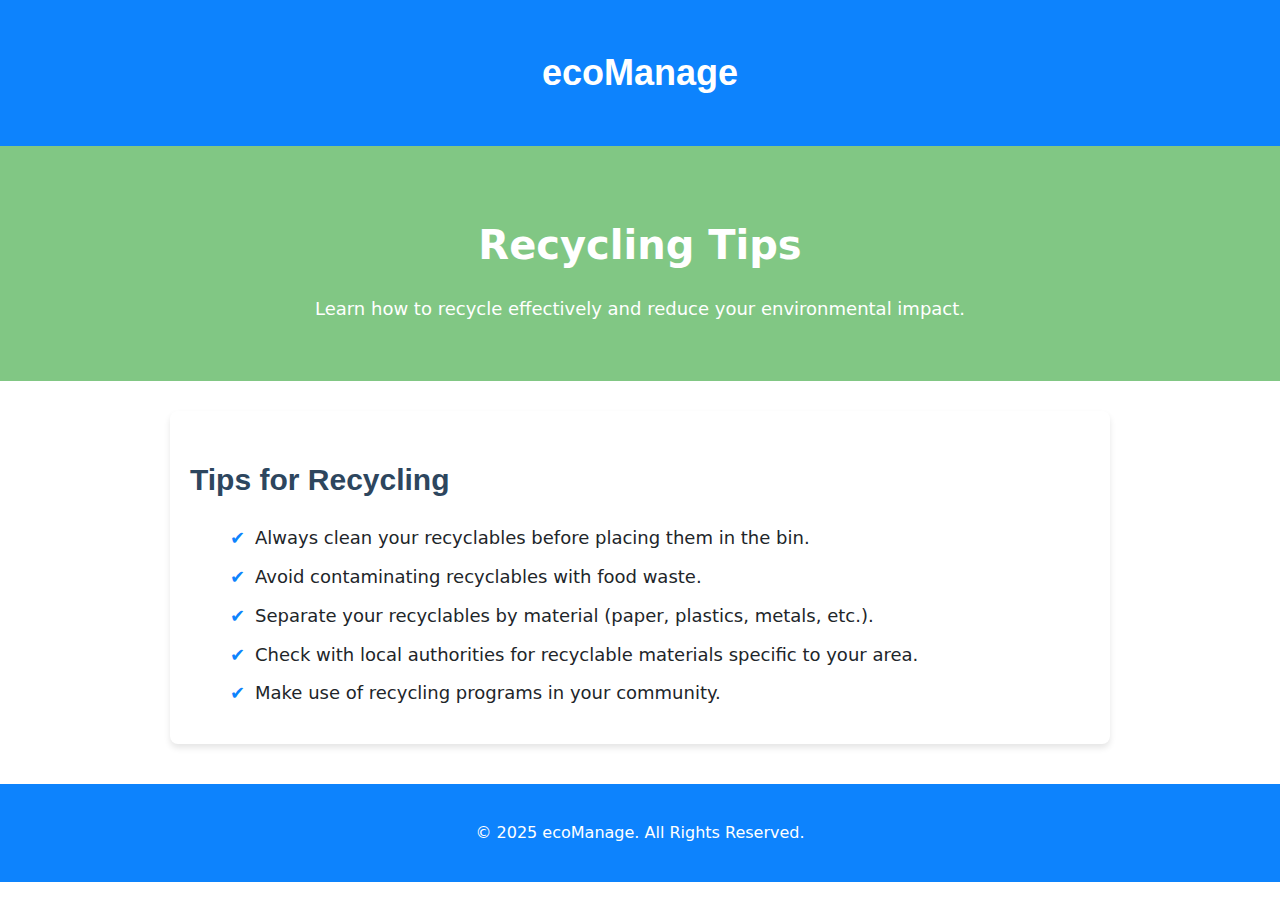
<file: landing/recycling-tips.html>
<!DOCTYPE html>
<html lang="en">
<head>
  <meta charset="UTF-8">
  <meta name="viewport" content="width=device-width, initial-scale=1.0">
  <title>Recycling Tips - ecoManage</title>
  <style>
    /* Fonts */
    :root {
      --default-font: "Roboto", system-ui, -apple-system, "Segoe UI", "Helvetica Neue", Arial, "Noto Sans", "Liberation Sans", sans-serif, "Apple Color Emoji", "Segoe UI Emoji", "Segoe UI Symbol", "Noto Color Emoji";
      --heading-font: "Nunito", sans-serif;
      --nav-font: "Inter", sans-serif;
    }

    /* Global Colors */
    :root { 
      --background-color: #ffffff;
      --default-color: #212529;
      --heading-color: #2d465e;
      --accent-color: #0d83fd;
      --surface-color: #ffffff;
      --contrast-color: #ffffff;
    }

    /* Page Styles */
    body {
      font-family: var(--default-font);
      background-color: var(--background-color);
      color: var(--default-color);
      line-height: 1.6;
      margin: 0;
    }

    header {
      background-color: var(--accent-color);
      color: var(--contrast-color);
      padding: 20px 0;
      text-align: center;
    }
    
    header h1 {
      font-size: 36px;
      font-weight: bold;
      font-family: var(--heading-font);
    }

    /* Page Title Section */
    .page-title {
      background-color: #81c784;
      text-align: center;
      padding: 40px 20px;
      margin-bottom: 30px;
    }

    .page-title h1 {
      font-size: 40px;
      color: var(--contrast-color);
      margin-bottom: 10px;
    }

    .page-title p {
      font-size: 18px;
      color: var(--contrast-color);
    }

    /* Content Section */
    .content {
      max-width: 900px;
      margin: 0 auto;
      padding: 20px;
      background-color: var(--surface-color);
      border-radius: 8px;
      box-shadow: 0 4px 6px rgba(0, 0, 0, 0.1);
    }

    .content h2 {
      font-size: 30px;
      color: var(--heading-color);
      margin-bottom: 20px;
      font-family: var(--heading-font);
    }

    .content ul {
      list-style-type: none;
    }

    .content li {
      font-size: 18px;
      color: var(--default-color);
      margin: 10px 0;
      padding-left: 25px;
      position: relative;
    }

    .content li::before {
      content: "✔";
      color: var(--accent-color);
      position: absolute;
      left: 0;
      top: 0;
    }

    /* Footer Section */
    footer {
      background-color: var(--accent-color);
      color: var(--contrast-color);
      text-align: center;
      padding: 20px;
      margin-top: 40px;
    }

    footer p {
      font-size: 16px;
    }

    /* Light Background for Specific Sections */
    .light-background {
      --background-color: #f3f9ff;
      --surface-color: #ffffff;
    }
    
    /* Dark Background for Specific Sections */
    .dark-background {
      --background-color: #0d83fd;
      --default-color: #ffffff;
      --heading-color: #ffffff;
      --surface-color: #409dfd;
      --contrast-color: #ffffff;
    }
  </style>
</head>
<body>

  <header>
    <h1>ecoManage</h1>
  </header>
  
  <section class="page-title">
    <h1>Recycling Tips</h1>
    <p>Learn how to recycle effectively and reduce your environmental impact.</p>
  </section>
  
  <section class="content">
    <h2>Tips for Recycling</h2>
    <ul>
      <li>Always clean your recyclables before placing them in the bin.</li>
      <li>Avoid contaminating recyclables with food waste.</li>
      <li>Separate your recyclables by material (paper, plastics, metals, etc.).</li>
      <li>Check with local authorities for recyclable materials specific to your area.</li>
      <li>Make use of recycling programs in your community.</li>
    </ul>
  </section>

  <footer>
    <p>© 2025 ecoManage. All Rights Reserved.</p>
  </footer>

</body>
</html>
</file>
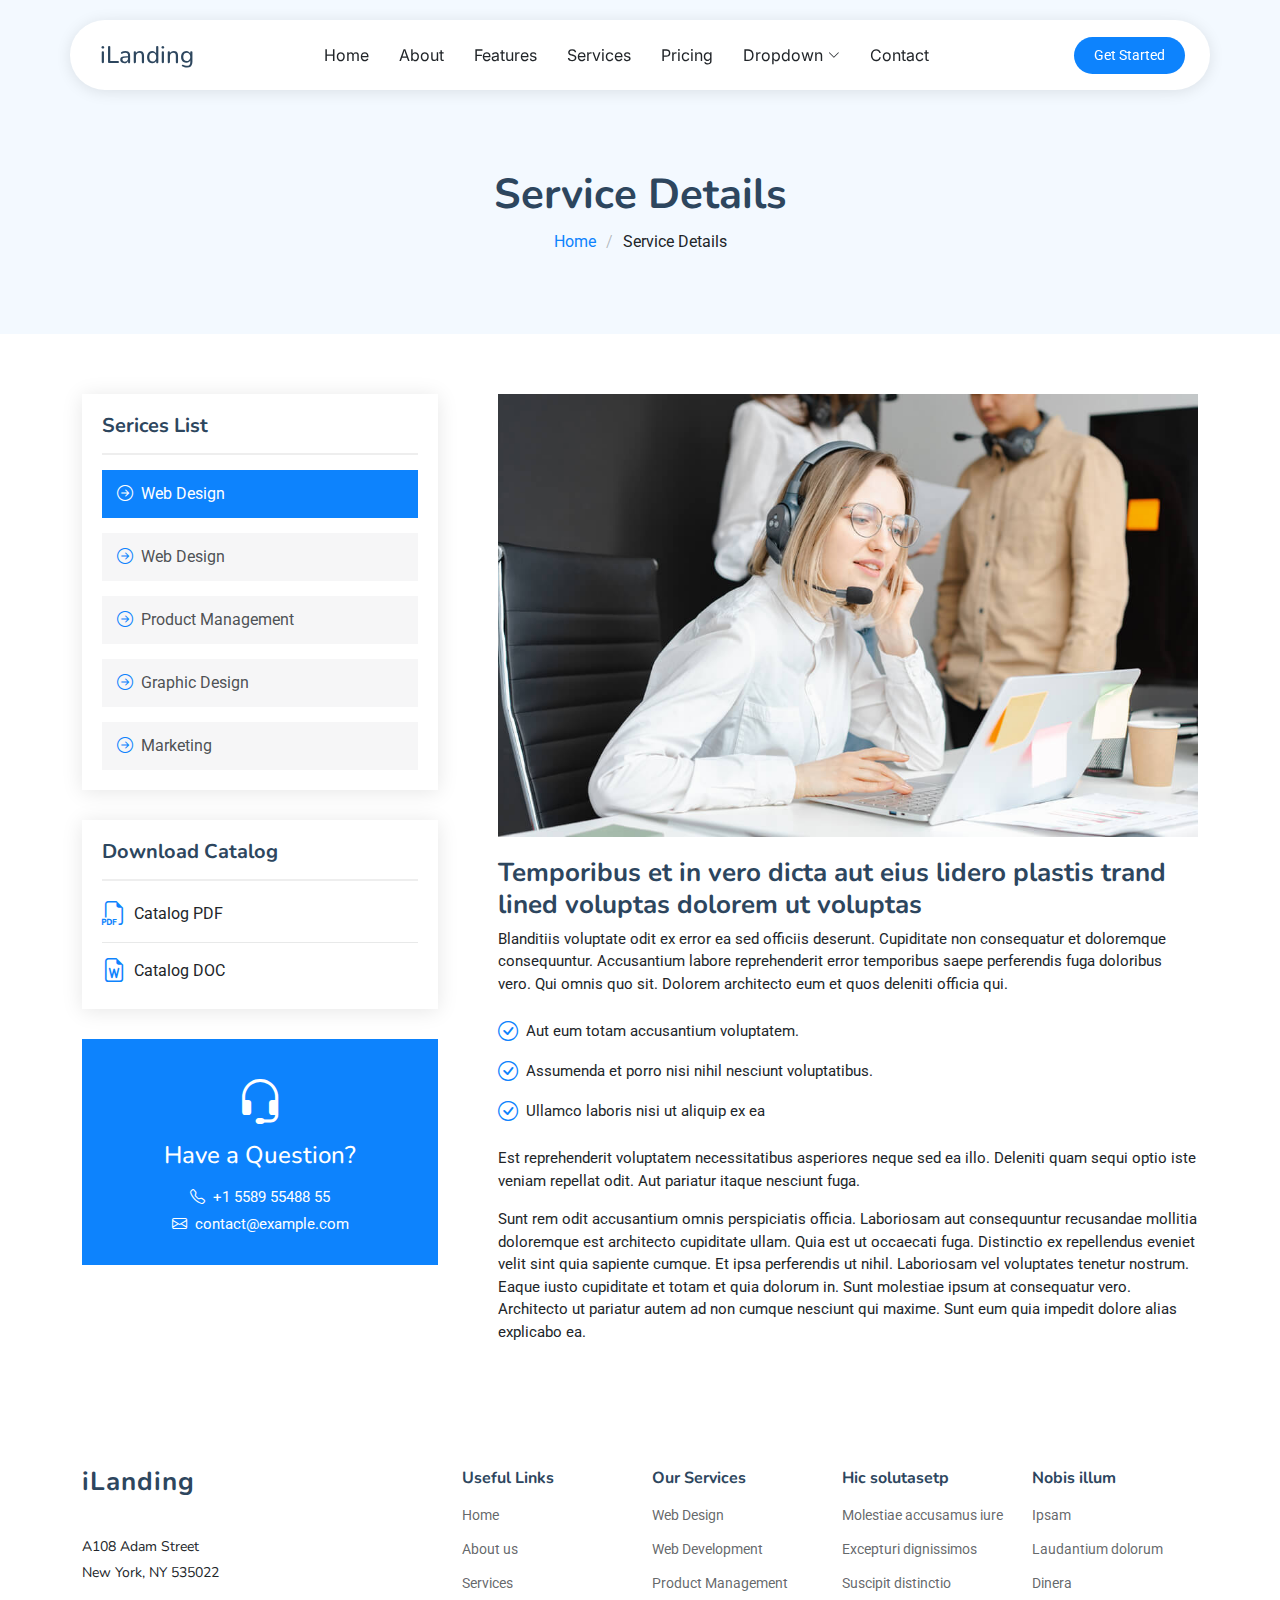
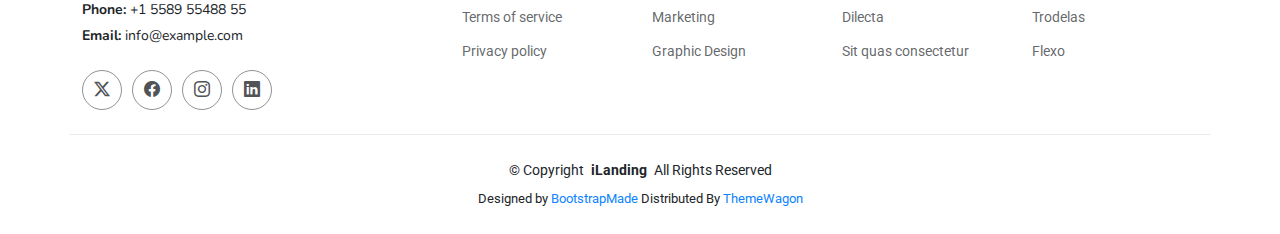
<file: landing/service-details.html>
<!DOCTYPE html>
<html lang="en">

<head>
  <meta charset="utf-8">
  <meta content="width=device-width, initial-scale=1.0" name="viewport">
  <title>Service Details - iLanding Bootstrap Template</title>
  <meta name="description" content="">
  <meta name="keywords" content="">

  <!-- Favicons -->
  <link href="assets/img/favicon.png" rel="icon">
  <link href="assets/img/apple-touch-icon.png" rel="apple-touch-icon">

  <!-- Fonts -->
  <link href="https://fonts.googleapis.com" rel="preconnect">
  <link href="https://fonts.gstatic.com" rel="preconnect" crossorigin>
  <link href="https://fonts.googleapis.com/css2?family=Roboto:ital,wght@0,100;0,300;0,400;0,500;0,700;0,900;1,100;1,300;1,400;1,500;1,700;1,900&family=Inter:wght@100;200;300;400;500;600;700;800;900&family=Nunito:ital,wght@0,200;0,300;0,400;0,500;0,600;0,700;0,800;0,900;1,200;1,300;1,400;1,500;1,600;1,700;1,800;1,900&display=swap" rel="stylesheet">

  <!-- Vendor CSS Files -->
  <link href="assets/vendor/bootstrap/css/bootstrap.min.css" rel="stylesheet">
  <link href="assets/vendor/bootstrap-icons/bootstrap-icons.css" rel="stylesheet">
  <link href="assets/vendor/aos/aos.css" rel="stylesheet">
  <link href="assets/vendor/glightbox/css/glightbox.min.css" rel="stylesheet">
  <link href="assets/vendor/swiper/swiper-bundle.min.css" rel="stylesheet">

  <!-- Main CSS File -->
  <link href="assets/css/main.css" rel="stylesheet">

  <!-- =======================================================
  * Template Name: iLanding
  * Template URL: https://bootstrapmade.com/ilanding-bootstrap-landing-page-template/
  * Updated: Nov 12 2024 with Bootstrap v5.3.3
  * Author: BootstrapMade.com
  * License: https://bootstrapmade.com/license/
  ======================================================== -->
</head>

<body class="service-details-page">

  <header id="header" class="header d-flex align-items-center fixed-top">
    <div class="header-container container-fluid container-xl position-relative d-flex align-items-center justify-content-between">

      <a href="index.html" class="logo d-flex align-items-center me-auto me-xl-0">
        <!-- Uncomment the line below if you also wish to use an image logo -->
        <!-- <img src="assets/img/logo.png" alt=""> -->
        <h1 class="sitename">iLanding</h1>
      </a>

      <nav id="navmenu" class="navmenu">
        <ul>
          <li><a href="#hero">Home</a></li>
          <li><a href="#about">About</a></li>
          <li><a href="#features">Features</a></li>
          <li><a href="#services">Services</a></li>
          <li><a href="#pricing">Pricing</a></li>
          <li class="dropdown"><a href="#"><span>Dropdown</span> <i class="bi bi-chevron-down toggle-dropdown"></i></a>
            <ul>
              <li><a href="#">Dropdown 1</a></li>
              <li class="dropdown"><a href="#"><span>Deep Dropdown</span> <i class="bi bi-chevron-down toggle-dropdown"></i></a>
                <ul>
                  <li><a href="#">Deep Dropdown 1</a></li>
                  <li><a href="#">Deep Dropdown 2</a></li>
                  <li><a href="#">Deep Dropdown 3</a></li>
                  <li><a href="#">Deep Dropdown 4</a></li>
                  <li><a href="#">Deep Dropdown 5</a></li>
                </ul>
              </li>
              <li><a href="#">Dropdown 2</a></li>
              <li><a href="#">Dropdown 3</a></li>
              <li><a href="#">Dropdown 4</a></li>
            </ul>
          </li>
          <li><a href="#contact">Contact</a></li>
        </ul>
        <i class="mobile-nav-toggle d-xl-none bi bi-list"></i>
      </nav>

      <a class="btn-getstarted" href="index.html#about">Get Started</a>

    </div>
  </header>

  <main class="main">

    <!-- Page Title -->
    <div class="page-title light-background">
      <div class="container">
        <h1>Service Details</h1>
        <nav class="breadcrumbs">
          <ol>
            <li><a href="index.html">Home</a></li>
            <li class="current">Service Details</li>
          </ol>
        </nav>
      </div>
    </div><!-- End Page Title -->

    <!-- Service Details Section -->
    <section id="service-details" class="service-details section">

      <div class="container">

        <div class="row gy-5">

          <div class="col-lg-4" data-aos="fade-up" data-aos-delay="100">

            <div class="service-box">
              <h4>Serices List</h4>
              <div class="services-list">
                <a href="#" class="active"><i class="bi bi-arrow-right-circle"></i><span>Web Design</span></a>
                <a href="#"><i class="bi bi-arrow-right-circle"></i><span>Web Design</span></a>
                <a href="#"><i class="bi bi-arrow-right-circle"></i><span>Product Management</span></a>
                <a href="#"><i class="bi bi-arrow-right-circle"></i><span>Graphic Design</span></a>
                <a href="#"><i class="bi bi-arrow-right-circle"></i><span>Marketing</span></a>
              </div>
            </div><!-- End Services List -->

            <div class="service-box">
              <h4>Download Catalog</h4>
              <div class="download-catalog">
                <a href="#"><i class="bi bi-filetype-pdf"></i><span>Catalog PDF</span></a>
                <a href="#"><i class="bi bi-file-earmark-word"></i><span>Catalog DOC</span></a>
              </div>
            </div><!-- End Services List -->

            <div class="help-box d-flex flex-column justify-content-center align-items-center">
              <i class="bi bi-headset help-icon"></i>
              <h4>Have a Question?</h4>
              <p class="d-flex align-items-center mt-2 mb-0"><i class="bi bi-telephone me-2"></i> <span>+1 5589 55488 55</span></p>
              <p class="d-flex align-items-center mt-1 mb-0"><i class="bi bi-envelope me-2"></i> <a href="mailto:contact@example.com">contact@example.com</a></p>
            </div>

          </div>

          <div class="col-lg-8 ps-lg-5" data-aos="fade-up" data-aos-delay="200">
            <img src="assets/img/services.jpg" alt="" class="img-fluid services-img">
            <h3>Temporibus et in vero dicta aut eius lidero plastis trand lined voluptas dolorem ut voluptas</h3>
            <p>
              Blanditiis voluptate odit ex error ea sed officiis deserunt. Cupiditate non consequatur et doloremque consequuntur. Accusantium labore reprehenderit error temporibus saepe perferendis fuga doloribus vero. Qui omnis quo sit. Dolorem architecto eum et quos deleniti officia qui.
            </p>
            <ul>
              <li><i class="bi bi-check-circle"></i> <span>Aut eum totam accusantium voluptatem.</span></li>
              <li><i class="bi bi-check-circle"></i> <span>Assumenda et porro nisi nihil nesciunt voluptatibus.</span></li>
              <li><i class="bi bi-check-circle"></i> <span>Ullamco laboris nisi ut aliquip ex ea</span></li>
            </ul>
            <p>
              Est reprehenderit voluptatem necessitatibus asperiores neque sed ea illo. Deleniti quam sequi optio iste veniam repellat odit. Aut pariatur itaque nesciunt fuga.
            </p>
            <p>
              Sunt rem odit accusantium omnis perspiciatis officia. Laboriosam aut consequuntur recusandae mollitia doloremque est architecto cupiditate ullam. Quia est ut occaecati fuga. Distinctio ex repellendus eveniet velit sint quia sapiente cumque. Et ipsa perferendis ut nihil. Laboriosam vel voluptates tenetur nostrum. Eaque iusto cupiditate et totam et quia dolorum in. Sunt molestiae ipsum at consequatur vero. Architecto ut pariatur autem ad non cumque nesciunt qui maxime. Sunt eum quia impedit dolore alias explicabo ea.
            </p>
          </div>

        </div>

      </div>

    </section><!-- /Service Details Section -->

  </main>

  <footer id="footer" class="footer">

    <div class="container footer-top">
      <div class="row gy-4">
        <div class="col-lg-4 col-md-6 footer-about">
          <a href="index.html" class="logo d-flex align-items-center">
            <span class="sitename">iLanding</span>
          </a>
          <div class="footer-contact pt-3">
            <p>A108 Adam Street</p>
            <p>New York, NY 535022</p>
            <p class="mt-3"><strong>Phone:</strong> <span>+1 5589 55488 55</span></p>
            <p><strong>Email:</strong> <span>info@example.com</span></p>
          </div>
          <div class="social-links d-flex mt-4">
            <a href=""><i class="bi bi-twitter-x"></i></a>
            <a href=""><i class="bi bi-facebook"></i></a>
            <a href=""><i class="bi bi-instagram"></i></a>
            <a href=""><i class="bi bi-linkedin"></i></a>
          </div>
        </div>

        <div class="col-lg-2 col-md-3 footer-links">
          <h4>Useful Links</h4>
          <ul>
            <li><a href="#">Home</a></li>
            <li><a href="#">About us</a></li>
            <li><a href="#">Services</a></li>
            <li><a href="#">Terms of service</a></li>
            <li><a href="#">Privacy policy</a></li>
          </ul>
        </div>

        <div class="col-lg-2 col-md-3 footer-links">
          <h4>Our Services</h4>
          <ul>
            <li><a href="#">Web Design</a></li>
            <li><a href="#">Web Development</a></li>
            <li><a href="#">Product Management</a></li>
            <li><a href="#">Marketing</a></li>
            <li><a href="#">Graphic Design</a></li>
          </ul>
        </div>

        <div class="col-lg-2 col-md-3 footer-links">
          <h4>Hic solutasetp</h4>
          <ul>
            <li><a href="#">Molestiae accusamus iure</a></li>
            <li><a href="#">Excepturi dignissimos</a></li>
            <li><a href="#">Suscipit distinctio</a></li>
            <li><a href="#">Dilecta</a></li>
            <li><a href="#">Sit quas consectetur</a></li>
          </ul>
        </div>

        <div class="col-lg-2 col-md-3 footer-links">
          <h4>Nobis illum</h4>
          <ul>
            <li><a href="#">Ipsam</a></li>
            <li><a href="#">Laudantium dolorum</a></li>
            <li><a href="#">Dinera</a></li>
            <li><a href="#">Trodelas</a></li>
            <li><a href="#">Flexo</a></li>
          </ul>
        </div>

      </div>
    </div>

    <div class="container copyright text-center mt-4">
      <p>© <span>Copyright</span> <strong class="px-1 sitename">iLanding</strong> <span>All Rights Reserved</span></p>
      <div class="credits">
        <!-- All the links in the footer should remain intact. -->
        <!-- You can delete the links only if you've purchased the pro version. -->
        <!-- Licensing information: https://bootstrapmade.com/license/ -->
        <!-- Purchase the pro version with working PHP/AJAX contact form: [buy-url] -->
        Designed by <a href="https://bootstrapmade.com/">BootstrapMade</a> Distributed By <a href="https://themewagon.com">ThemeWagon</a>
      </div>
    </div>

  </footer>

  <!-- Scroll Top -->
  <a href="#" id="scroll-top" class="scroll-top d-flex align-items-center justify-content-center"><i class="bi bi-arrow-up-short"></i></a>

  <!-- Vendor JS Files -->
  <script src="assets/vendor/bootstrap/js/bootstrap.bundle.min.js"></script>
  <script src="assets/vendor/php-email-form/validate.js"></script>
  <script src="assets/vendor/aos/aos.js"></script>
  <script src="assets/vendor/glightbox/js/glightbox.min.js"></script>
  <script src="assets/vendor/swiper/swiper-bundle.min.js"></script>
  <script src="assets/vendor/purecounter/purecounter_vanilla.js"></script>

  <!-- Main JS File -->
  <script src="assets/js/main.js"></script>

</body>

</html>
</file>
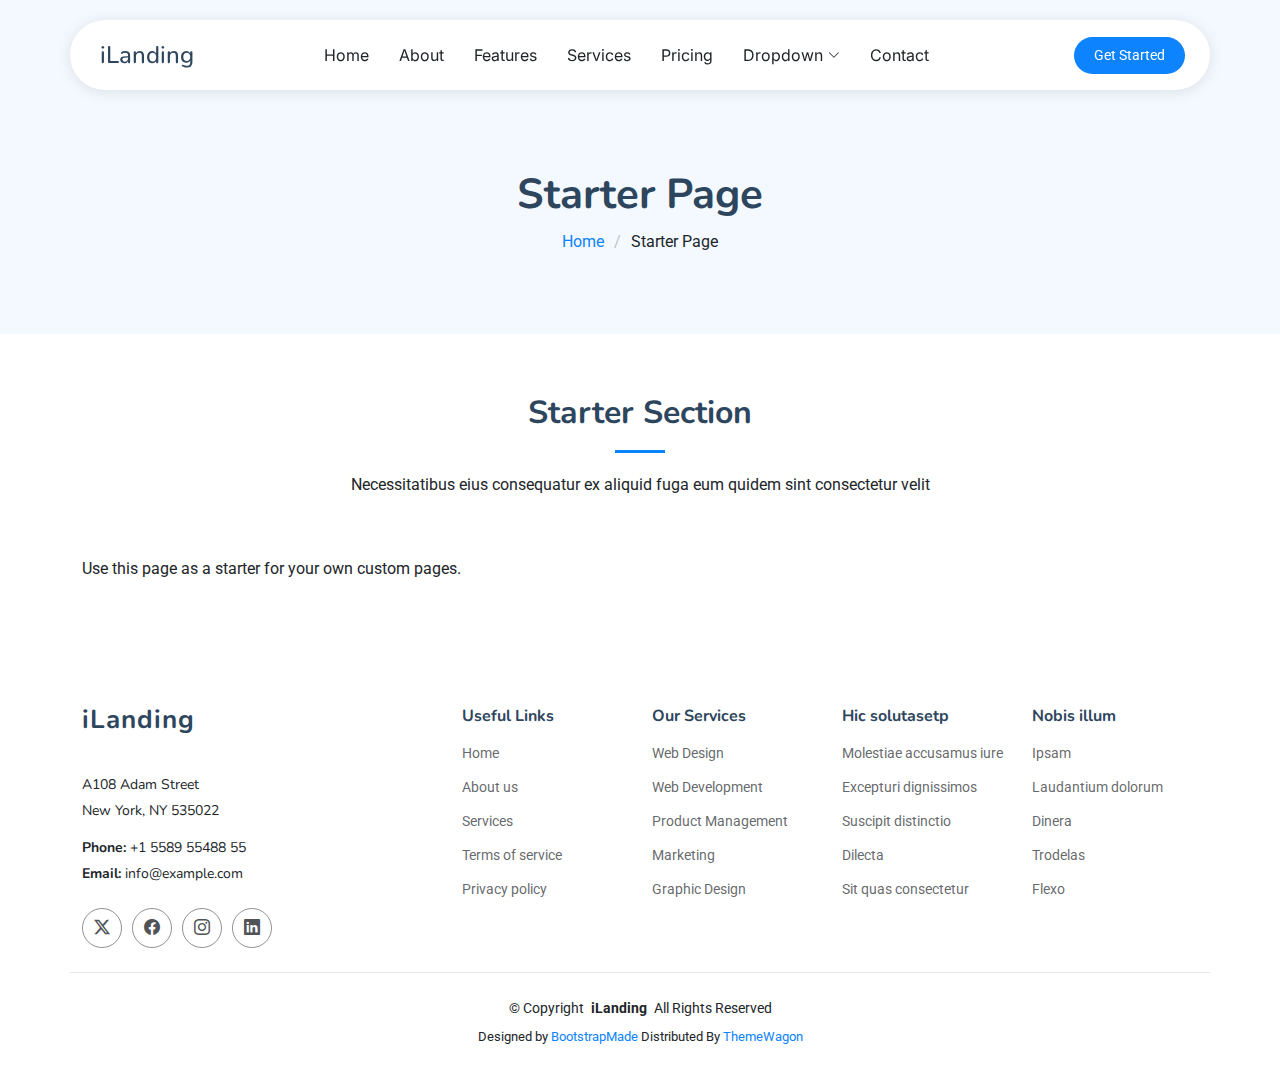
<file: landing/starter-page.html>
<!DOCTYPE html>
<html lang="en">

<head>
  <meta charset="utf-8">
  <meta content="width=device-width, initial-scale=1.0" name="viewport">
  <title>Starter Page - iLanding Bootstrap Template</title>
  <meta name="description" content="">
  <meta name="keywords" content="">

  <!-- Favicons -->
  <link href="assets/img/favicon.png" rel="icon">
  <link href="assets/img/apple-touch-icon.png" rel="apple-touch-icon">

  <!-- Fonts -->
  <link href="https://fonts.googleapis.com" rel="preconnect">
  <link href="https://fonts.gstatic.com" rel="preconnect" crossorigin>
  <link href="https://fonts.googleapis.com/css2?family=Roboto:ital,wght@0,100;0,300;0,400;0,500;0,700;0,900;1,100;1,300;1,400;1,500;1,700;1,900&family=Inter:wght@100;200;300;400;500;600;700;800;900&family=Nunito:ital,wght@0,200;0,300;0,400;0,500;0,600;0,700;0,800;0,900;1,200;1,300;1,400;1,500;1,600;1,700;1,800;1,900&display=swap" rel="stylesheet">

  <!-- Vendor CSS Files -->
  <link href="assets/vendor/bootstrap/css/bootstrap.min.css" rel="stylesheet">
  <link href="assets/vendor/bootstrap-icons/bootstrap-icons.css" rel="stylesheet">
  <link href="assets/vendor/aos/aos.css" rel="stylesheet">
  <link href="assets/vendor/glightbox/css/glightbox.min.css" rel="stylesheet">
  <link href="assets/vendor/swiper/swiper-bundle.min.css" rel="stylesheet">

  <!-- Main CSS File -->
  <link href="assets/css/main.css" rel="stylesheet">

  <!-- =======================================================
  * Template Name: iLanding
  * Template URL: https://bootstrapmade.com/ilanding-bootstrap-landing-page-template/
  * Updated: Nov 12 2024 with Bootstrap v5.3.3
  * Author: BootstrapMade.com
  * License: https://bootstrapmade.com/license/
  ======================================================== -->
</head>

<body class="starter-page-page">

  <header id="header" class="header d-flex align-items-center fixed-top">
    <div class="header-container container-fluid container-xl position-relative d-flex align-items-center justify-content-between">

      <a href="index.html" class="logo d-flex align-items-center me-auto me-xl-0">
        <!-- Uncomment the line below if you also wish to use an image logo -->
        <!-- <img src="assets/img/logo.png" alt=""> -->
        <h1 class="sitename">iLanding</h1>
      </a>

      <nav id="navmenu" class="navmenu">
        <ul>
          <li><a href="#hero">Home</a></li>
          <li><a href="#about">About</a></li>
          <li><a href="#features">Features</a></li>
          <li><a href="#services">Services</a></li>
          <li><a href="#pricing">Pricing</a></li>
          <li class="dropdown"><a href="#"><span>Dropdown</span> <i class="bi bi-chevron-down toggle-dropdown"></i></a>
            <ul>
              <li><a href="#">Dropdown 1</a></li>
              <li class="dropdown"><a href="#"><span>Deep Dropdown</span> <i class="bi bi-chevron-down toggle-dropdown"></i></a>
                <ul>
                  <li><a href="#">Deep Dropdown 1</a></li>
                  <li><a href="#">Deep Dropdown 2</a></li>
                  <li><a href="#">Deep Dropdown 3</a></li>
                  <li><a href="#">Deep Dropdown 4</a></li>
                  <li><a href="#">Deep Dropdown 5</a></li>
                </ul>
              </li>
              <li><a href="#">Dropdown 2</a></li>
              <li><a href="#">Dropdown 3</a></li>
              <li><a href="#">Dropdown 4</a></li>
            </ul>
          </li>
          <li><a href="#contact">Contact</a></li>
        </ul>
        <i class="mobile-nav-toggle d-xl-none bi bi-list"></i>
      </nav>

      <a class="btn-getstarted" href="index.html#about">Get Started</a>

    </div>
  </header>

  <main class="main">

    <!-- Page Title -->
    <div class="page-title light-background">
      <div class="container">
        <h1>Starter Page</h1>
        <nav class="breadcrumbs">
          <ol>
            <li><a href="index.html">Home</a></li>
            <li class="current">Starter Page</li>
          </ol>
        </nav>
      </div>
    </div><!-- End Page Title -->

    <!-- Starter Section Section -->
    <section id="starter-section" class="starter-section section">

      <!-- Section Title -->
      <div class="container section-title" data-aos="fade-up">
        <h2>Starter Section</h2>
        <p>Necessitatibus eius consequatur ex aliquid fuga eum quidem sint consectetur velit</p>
      </div><!-- End Section Title -->

      <div class="container" data-aos="fade-up">
        <p>Use this page as a starter for your own custom pages.</p>
      </div>

    </section><!-- /Starter Section Section -->

  </main>

  <footer id="footer" class="footer">

    <div class="container footer-top">
      <div class="row gy-4">
        <div class="col-lg-4 col-md-6 footer-about">
          <a href="index.html" class="logo d-flex align-items-center">
            <span class="sitename">iLanding</span>
          </a>
          <div class="footer-contact pt-3">
            <p>A108 Adam Street</p>
            <p>New York, NY 535022</p>
            <p class="mt-3"><strong>Phone:</strong> <span>+1 5589 55488 55</span></p>
            <p><strong>Email:</strong> <span>info@example.com</span></p>
          </div>
          <div class="social-links d-flex mt-4">
            <a href=""><i class="bi bi-twitter-x"></i></a>
            <a href=""><i class="bi bi-facebook"></i></a>
            <a href=""><i class="bi bi-instagram"></i></a>
            <a href=""><i class="bi bi-linkedin"></i></a>
          </div>
        </div>

        <div class="col-lg-2 col-md-3 footer-links">
          <h4>Useful Links</h4>
          <ul>
            <li><a href="#">Home</a></li>
            <li><a href="#">About us</a></li>
            <li><a href="#">Services</a></li>
            <li><a href="#">Terms of service</a></li>
            <li><a href="#">Privacy policy</a></li>
          </ul>
        </div>

        <div class="col-lg-2 col-md-3 footer-links">
          <h4>Our Services</h4>
          <ul>
            <li><a href="#">Web Design</a></li>
            <li><a href="#">Web Development</a></li>
            <li><a href="#">Product Management</a></li>
            <li><a href="#">Marketing</a></li>
            <li><a href="#">Graphic Design</a></li>
          </ul>
        </div>

        <div class="col-lg-2 col-md-3 footer-links">
          <h4>Hic solutasetp</h4>
          <ul>
            <li><a href="#">Molestiae accusamus iure</a></li>
            <li><a href="#">Excepturi dignissimos</a></li>
            <li><a href="#">Suscipit distinctio</a></li>
            <li><a href="#">Dilecta</a></li>
            <li><a href="#">Sit quas consectetur</a></li>
          </ul>
        </div>

        <div class="col-lg-2 col-md-3 footer-links">
          <h4>Nobis illum</h4>
          <ul>
            <li><a href="#">Ipsam</a></li>
            <li><a href="#">Laudantium dolorum</a></li>
            <li><a href="#">Dinera</a></li>
            <li><a href="#">Trodelas</a></li>
            <li><a href="#">Flexo</a></li>
          </ul>
        </div>

      </div>
    </div>

    <div class="container copyright text-center mt-4">
      <p>© <span>Copyright</span> <strong class="px-1 sitename">iLanding</strong> <span>All Rights Reserved</span></p>
      <div class="credits">
        <!-- All the links in the footer should remain intact. -->
        <!-- You can delete the links only if you've purchased the pro version. -->
        <!-- Licensing information: https://bootstrapmade.com/license/ -->
        <!-- Purchase the pro version with working PHP/AJAX contact form: [buy-url] -->
        Designed by <a href="https://bootstrapmade.com/">BootstrapMade</a> Distributed By <a href="https://themewagon.com">ThemeWagon</a>
      </div>
    </div>

  </footer>

  <!-- Scroll Top -->
  <a href="#" id="scroll-top" class="scroll-top d-flex align-items-center justify-content-center"><i class="bi bi-arrow-up-short"></i></a>

  <!-- Vendor JS Files -->
  <script src="assets/vendor/bootstrap/js/bootstrap.bundle.min.js"></script>
  <script src="assets/vendor/php-email-form/validate.js"></script>
  <script src="assets/vendor/aos/aos.js"></script>
  <script src="assets/vendor/glightbox/js/glightbox.min.js"></script>
  <script src="assets/vendor/swiper/swiper-bundle.min.js"></script>
  <script src="assets/vendor/purecounter/purecounter_vanilla.js"></script>

  <!-- Main JS File -->
  <script src="assets/js/main.js"></script>

</body>

</html>
</file>
<file: landing/assets/css/main.css>
/**
* Template Name: iLanding
* Template URL: https://bootstrapmade.com/ilanding-bootstrap-landing-page-template/
* Updated: Nov 12 2024 with Bootstrap v5.3.3
* Author: BootstrapMade.com
* License: https://bootstrapmade.com/license/
*/

/*--------------------------------------------------------------
# Font & Color Variables
# Help: https://bootstrapmade.com/color-system/
--------------------------------------------------------------*/
/* Fonts */
:root {
  --default-font: "Roboto",  system-ui, -apple-system, "Segoe UI", Roboto, "Helvetica Neue", Arial, "Noto Sans", "Liberation Sans", sans-serif, "Apple Color Emoji", "Segoe UI Emoji", "Segoe UI Symbol", "Noto Color Emoji";
  --heading-font: "Nunito",  sans-serif;
  --nav-font: "Inter",  sans-serif;
}

/* Global Colors - The following color variables are used throughout the website. Updating them here will change the color scheme of the entire website */
:root { 
  --background-color: #ffffff; /* Background color for the entire website, including individual sections */
  --default-color: #212529; /* Default color used for the majority of the text content across the entire website */
  --heading-color: #2d465e; /* Color for headings, subheadings and title throughout the website */
  --accent-color: #0d83fd; /* Accent color that represents your brand on the website. It's used for buttons, links, and other elements that need to stand out */
  --surface-color: #ffffff; /* The surface color is used as a background of boxed elements within sections, such as cards, icon boxes, or other elements that require a visual separation from the global background. */
  --contrast-color: #ffffff; /* Contrast color for text, ensuring readability against backgrounds of accent, heading, or default colors. */
}

/* Nav Menu Colors - The following color variables are used specifically for the navigation menu. They are separate from the global colors to allow for more customization options */
:root {
  --nav-color: #212529;  /* The default color of the main navmenu links */
  --nav-hover-color: #0d83fd; /* Applied to main navmenu links when they are hovered over or active */
  --nav-mobile-background-color: #ffffff; /* Used as the background color for mobile navigation menu */
  --nav-dropdown-background-color: #ffffff; /* Used as the background color for dropdown items that appear when hovering over primary navigation items */
  --nav-dropdown-color: #212529; /* Used for navigation links of the dropdown items in the navigation menu. */
  --nav-dropdown-hover-color: #0d83fd; /* Similar to --nav-hover-color, this color is applied to dropdown navigation links when they are hovered over. */
}

/* Color Presets - These classes override global colors when applied to any section or element, providing reuse of the sam color scheme. */

.light-background {
  --background-color: #f3f9ff;
  --surface-color: #ffffff;
}

.dark-background {
  --background-color: #0d83fd;
  --default-color: #ffffff;
  --heading-color: #ffffff;
  --surface-color: #409dfd;
  --contrast-color: #ffffff;
}

/* Smooth scroll */
:root {
  scroll-behavior: smooth;
}

/*--------------------------------------------------------------
# General Styling & Shared Classes
--------------------------------------------------------------*/
body {
  color: var(--default-color);
  background-color: var(--background-color);
  font-family: var(--default-font);
}

a {
  color: var(--accent-color);
  text-decoration: none;
  transition: 0.3s;
}

a:hover {
  color: color-mix(in srgb, var(--accent-color), transparent 25%);
  text-decoration: none;
}

h1,
h2,
h3,
h4,
h5,
h6 {
  color: var(--heading-color);
  font-family: var(--heading-font);
}

/* PHP Email Form Messages
------------------------------*/
.php-email-form .error-message {
  display: none;
  background: #df1529;
  color: #ffffff;
  text-align: left;
  padding: 15px;
  margin-bottom: 24px;
  font-weight: 600;
}

.php-email-form .sent-message {
  display: none;
  color: #ffffff;
  background: #059652;
  text-align: center;
  padding: 15px;
  margin-bottom: 24px;
  font-weight: 600;
}

.php-email-form .loading {
  display: none;
  background: var(--surface-color);
  text-align: center;
  padding: 15px;
  margin-bottom: 24px;
}

.php-email-form .loading:before {
  content: "";
  display: inline-block;
  border-radius: 50%;
  width: 24px;
  height: 24px;
  margin: 0 10px -6px 0;
  border: 3px solid var(--accent-color);
  border-top-color: var(--surface-color);
  animation: php-email-form-loading 1s linear infinite;
}

@keyframes php-email-form-loading {
  0% {
    transform: rotate(0deg);
  }

  100% {
    transform: rotate(360deg);
  }
}

/*--------------------------------------------------------------
# Global Header
--------------------------------------------------------------*/
.header {
  --background-color: rgba(255, 255, 255, 0);
  color: var(--default-color);
  background-color: var(--background-color);
  padding: 20px 0;
  transition: all 0.5s;
  z-index: 997;
}

.header .header-container {
  background: var(--surface-color);
  border-radius: 50px;
  padding: 5px 25px;
  box-shadow: 0px 2px 15px rgba(0, 0, 0, 0.1);
}

.scrolled .header .header-container {
  background: color-mix(in srgb, var(--surface-color), transparent 5%);
}

.header .logo {
  line-height: 1;
  padding-left: 5px;
}

.header .logo img {
  max-height: 36px;
  margin-right: 8px;
}

.header .logo h1 {
  font-size: 24px;
  margin: 0;
  font-weight: 500;
  color: var(--heading-color);
}

.header .btn-getstarted,
.header .btn-getstarted:focus {
  color: var(--contrast-color);
  background: var(--accent-color);
  font-size: 14px;
  padding: 8px 20px;
  margin: 0 0 0 30px;
  border-radius: 50px;
  transition: 0.3s;
}

.header .btn-getstarted:hover,
.header .btn-getstarted:focus:hover {
  color: var(--contrast-color);
  background: color-mix(in srgb, var(--accent-color), transparent 15%);
}

@media (max-width: 1200px) {
  .header {
    padding-top: 10px;
  }

  .header .header-container {
    margin-left: 10px;
    margin-right: 10px;
    padding: 10px 5px 10px 15px;
  }

  .header .logo {
    order: 1;
  }

  .header .btn-getstarted {
    order: 2;
    margin: 0 10px 0 0;
    padding: 6px 15px;
  }

  .header .navmenu {
    order: 3;
  }
}

/*--------------------------------------------------------------
# Navigation Menu
--------------------------------------------------------------*/
/* Navmenu - Desktop */
@media (min-width: 1200px) {
  .navmenu {
    padding: 0;
  }

  .navmenu ul {
    margin: 0;
    padding: 0;
    display: flex;
    list-style: none;
    align-items: center;
  }

  .navmenu li {
    position: relative;
  }

  .navmenu a,
  .navmenu a:focus {
    color: var(--nav-color);
    padding: 18px 15px;
    font-size: 16px;
    font-family: var(--nav-font);
    font-weight: 400;
    display: flex;
    align-items: center;
    justify-content: space-between;
    white-space: nowrap;
    transition: 0.3s;
  }

  .navmenu a i,
  .navmenu a:focus i {
    font-size: 12px;
    line-height: 0;
    margin-left: 5px;
    transition: 0.3s;
  }

  .navmenu li:last-child a {
    padding-right: 0;
  }

  .navmenu li:hover>a,
  .navmenu .active,
  .navmenu .active:focus {
    color: var(--nav-hover-color);
  }

  .navmenu .dropdown ul {
    margin: 0;
    padding: 10px 0;
    background: var(--nav-dropdown-background-color);
    display: block;
    position: absolute;
    visibility: hidden;
    left: 14px;
    top: 130%;
    opacity: 0;
    transition: 0.3s;
    border-radius: 4px;
    z-index: 99;
    box-shadow: 0px 0px 30px rgba(0, 0, 0, 0.1);
  }

  .navmenu .dropdown ul li {
    min-width: 200px;
  }

  .navmenu .dropdown ul a {
    padding: 10px 20px;
    font-size: 15px;
    text-transform: none;
    color: var(--nav-dropdown-color);
  }

  .navmenu .dropdown ul a i {
    font-size: 12px;
  }

  .navmenu .dropdown ul a:hover,
  .navmenu .dropdown ul .active:hover,
  .navmenu .dropdown ul li:hover>a {
    color: var(--nav-dropdown-hover-color);
  }

  .navmenu .dropdown:hover>ul {
    opacity: 1;
    top: 100%;
    visibility: visible;
  }

  .navmenu .dropdown .dropdown ul {
    top: 0;
    left: -90%;
    visibility: hidden;
  }

  .navmenu .dropdown .dropdown:hover>ul {
    opacity: 1;
    top: 0;
    left: -100%;
    visibility: visible;
  }
}

/* Navmenu - Mobile */
@media (max-width: 1199px) {
  .mobile-nav-toggle {
    color: var(--nav-color);
    font-size: 28px;
    line-height: 0;
    margin-right: 10px;
    cursor: pointer;
    transition: color 0.3s;
  }

  .navmenu {
    padding: 0;
    z-index: 9997;
  }

  .navmenu ul {
    display: none;
    list-style: none;
    position: absolute;
    inset: 60px 20px 20px 20px;
    padding: 10px 0;
    margin: 0;
    border-radius: 6px;
    background-color: var(--nav-mobile-background-color);
    overflow-y: auto;
    transition: 0.3s;
    z-index: 9998;
    box-shadow: 0px 0px 30px rgba(0, 0, 0, 0.1);
  }

  .navmenu a,
  .navmenu a:focus {
    color: var(--nav-dropdown-color);
    padding: 10px 20px;
    font-family: var(--nav-font);
    font-size: 17px;
    font-weight: 500;
    display: flex;
    align-items: center;
    justify-content: space-between;
    white-space: nowrap;
    transition: 0.3s;
  }

  .navmenu a i,
  .navmenu a:focus i {
    font-size: 12px;
    line-height: 0;
    margin-left: 5px;
    width: 30px;
    height: 30px;
    display: flex;
    align-items: center;
    justify-content: center;
    border-radius: 50%;
    transition: 0.3s;
    background-color: color-mix(in srgb, var(--accent-color), transparent 90%);
  }

  .navmenu a i:hover,
  .navmenu a:focus i:hover {
    background-color: var(--accent-color);
    color: var(--contrast-color);
  }

  .navmenu a:hover,
  .navmenu .active,
  .navmenu .active:focus {
    color: var(--nav-dropdown-hover-color);
  }

  .navmenu .active i,
  .navmenu .active:focus i {
    background-color: var(--accent-color);
    color: var(--contrast-color);
    transform: rotate(180deg);
  }

  .navmenu .dropdown ul {
    position: static;
    display: none;
    z-index: 99;
    padding: 10px 0;
    margin: 10px 20px;
    background-color: var(--nav-dropdown-background-color);
    border: 1px solid color-mix(in srgb, var(--default-color), transparent 90%);
    box-shadow: none;
    transition: all 0.5s ease-in-out;
  }

  .navmenu .dropdown ul ul {
    background-color: rgba(33, 37, 41, 0.1);
  }

  .navmenu .dropdown>.dropdown-active {
    display: block;
    background-color: rgba(33, 37, 41, 0.03);
  }

  .mobile-nav-active {
    overflow: hidden;
  }

  .mobile-nav-active .mobile-nav-toggle {
    color: #fff;
    position: absolute;
    font-size: 32px;
    top: 15px;
    right: 15px;
    margin-right: 0;
    z-index: 9999;
  }

  .mobile-nav-active .navmenu {
    position: fixed;
    overflow: hidden;
    inset: 0;
    background: rgba(33, 37, 41, 0.8);
    transition: 0.3s;
  }

  .mobile-nav-active .navmenu>ul {
    display: block;
  }
}

/*--------------------------------------------------------------
# Global Footer
--------------------------------------------------------------*/
.footer {
  color: var(--default-color);
  background-color: var(--background-color);
  font-size: 14px;
  position: relative;
}

.footer .footer-top {
  padding-top: 50px;
}

.footer .footer-about .logo {
  line-height: 1;
  margin-bottom: 25px;
}

.footer .footer-about .logo img {
  max-height: 40px;
  margin-right: 6px;
}

.footer .footer-about .logo span {
  color: var(--heading-color);
  font-family: var(--heading-font);
  font-size: 26px;
  font-weight: 700;
  letter-spacing: 1px;
}

.footer .footer-about p {
  font-size: 14px;
  font-family: var(--heading-font);
}

.footer .social-links a {
  display: flex;
  align-items: center;
  justify-content: center;
  width: 40px;
  height: 40px;
  border-radius: 50%;
  border: 1px solid color-mix(in srgb, var(--default-color), transparent 50%);
  font-size: 16px;
  color: color-mix(in srgb, var(--default-color), transparent 20%);
  margin-right: 10px;
  transition: 0.3s;
}

.footer .social-links a:hover {
  color: var(--accent-color);
  border-color: var(--accent-color);
}

.footer h4 {
  font-size: 16px;
  font-weight: bold;
  position: relative;
  padding-bottom: 12px;
}

.footer .footer-links {
  margin-bottom: 30px;
}

.footer .footer-links ul {
  list-style: none;
  padding: 0;
  margin: 0;
}

.footer .footer-links ul i {
  padding-right: 2px;
  font-size: 12px;
  line-height: 0;
}

.footer .footer-links ul li {
  padding: 10px 0;
  display: flex;
  align-items: center;
}

.footer .footer-links ul li:first-child {
  padding-top: 0;
}

.footer .footer-links ul a {
  color: color-mix(in srgb, var(--default-color), transparent 30%);
  display: inline-block;
  line-height: 1;
}

.footer .footer-links ul a:hover {
  color: var(--accent-color);
}

.footer .footer-contact p {
  margin-bottom: 5px;
}

.footer .copyright {
  padding: 25px 0;
  border-top: 1px solid color-mix(in srgb, var(--default-color), transparent 90%);
}

.footer .copyright p {
  margin-bottom: 0;
}

.footer .credits {
  margin-top: 8px;
  font-size: 13px;
}

/*--------------------------------------------------------------
# Scroll Top Button
--------------------------------------------------------------*/
.scroll-top {
  position: fixed;
  visibility: hidden;
  opacity: 0;
  right: 15px;
  bottom: -15px;
  z-index: 99999;
  background-color: var(--accent-color);
  width: 44px;
  height: 44px;
  border-radius: 50px;
  transition: all 0.4s;
}

.scroll-top i {
  font-size: 24px;
  color: var(--contrast-color);
  line-height: 0;
}

.scroll-top:hover {
  background-color: color-mix(in srgb, var(--accent-color), transparent 20%);
  color: var(--contrast-color);
}

.scroll-top.active {
  visibility: visible;
  opacity: 1;
  bottom: 15px;
}

/*--------------------------------------------------------------
# Disable aos animation delay on mobile devices
--------------------------------------------------------------*/
@media screen and (max-width: 768px) {
  [data-aos-delay] {
    transition-delay: 0 !important;
  }
}

/*--------------------------------------------------------------
# Global Page Titles & Breadcrumbs
--------------------------------------------------------------*/
.page-title {
  color: var(--default-color);
  background-color: var(--background-color);
  padding: 170px 0 80px 0;
  text-align: center;
  position: relative;
}

.page-title h1 {
  font-size: 42px;
  font-weight: 700;
  margin-bottom: 10px;
}

.page-title .breadcrumbs ol {
  display: flex;
  flex-wrap: wrap;
  list-style: none;
  justify-content: center;
  padding: 0;
  margin: 0;
  font-size: 16px;
  font-weight: 400;
}

.page-title .breadcrumbs ol li+li {
  padding-left: 10px;
}

.page-title .breadcrumbs ol li+li::before {
  content: "/";
  display: inline-block;
  padding-right: 10px;
  color: color-mix(in srgb, var(--default-color), transparent 70%);
}

/*--------------------------------------------------------------
# Global Sections
--------------------------------------------------------------*/
section,
.section {
  color: var(--default-color);
  background-color: var(--background-color);
  padding: 60px 0;
  scroll-margin-top: 90px;
  overflow: clip;
}

@media (max-width: 1199px) {

  section,
  .section {
    scroll-margin-top: 66px;
  }
}

/*--------------------------------------------------------------
# Global Section Titles
--------------------------------------------------------------*/
.section-title {
  text-align: center;
  padding-bottom: 60px;
  position: relative;
}

.section-title h2 {
  font-size: 32px;
  font-weight: 700;
  margin-bottom: 20px;
  padding-bottom: 20px;
  position: relative;
}

.section-title h2:after {
  content: "";
  position: absolute;
  display: block;
  width: 50px;
  height: 3px;
  background: var(--accent-color);
  left: 0;
  right: 0;
  bottom: 0;
  margin: auto;
}

.section-title p {
  margin-bottom: 0;
}

/*--------------------------------------------------------------
# Hero Section
--------------------------------------------------------------*/
.hero {
  position: relative;
  padding-top: 160px;
  background: linear-gradient(135deg, color-mix(in srgb, var(--accent-color), transparent 95%) 50%, color-mix(in srgb, var(--accent-color), transparent 98%) 25%, transparent 50%);
}

.hero::before {
  content: "";
  position: absolute;
  top: 0;
  left: 0;
  width: 100%;
  height: 100%;
  background: radial-gradient(circle at 90% 10%, color-mix(in srgb, var(--accent-color), transparent 92%), transparent 40%);
  pointer-events: none;
}

.hero .hero-content {
  position: relative;
  z-index: 1;
}

.hero .hero-content h1 {
  font-size: 3.5rem;
  font-weight: 700;
  line-height: 1.2;
  margin-bottom: 1.5rem;
}

.hero .hero-content h1 .accent-text {
  color: var(--accent-color);
}

@media (max-width: 992px) {
  .hero .hero-content {
    text-align: center;
    margin-bottom: 3rem;
  }

  .hero .hero-content h1 {
    font-size: 2.5rem;
  }

  .hero .hero-content .hero-buttons {
    justify-content: center;
  }
}

@media (max-width: 575px) {
  .hero .hero-content h1 {
    font-size: 2rem;
  }
}

.hero .company-badge {
  display: inline-flex;
  align-items: center;
  padding: 0.5rem 1rem;
  background-color: color-mix(in srgb, var(--accent-color), transparent 92%);
  border-radius: 50px;
  color: var(--accent-color);
  font-weight: 500;
}

.hero .company-badge i {
  font-size: 1.25rem;
}

.hero .btn-primary {
  background-color: var(--accent-color);
  border-color: var(--accent-color);
  color: var(--contrast-color);
  padding: 0.75rem 2.5rem;
  border-radius: 50px;
  font-weight: 500;
  transition: all 0.3s ease;
}

.hero .btn-primary:hover {
  background-color: color-mix(in srgb, var(--accent-color), black 20%);
  border-color: color-mix(in srgb, var(--accent-color), black 20%);
}

.hero .btn-link {
  color: var(--heading-color);
  text-decoration: none;
  font-weight: 500;
  transition: all 0.3s ease;
}

.hero .btn-link:hover {
  color: var(--accent-color);
}

.hero .btn-link i {
  font-size: 1.5rem;
  vertical-align: middle;
}

.hero .hero-image {
  position: relative;
  text-align: center;
  z-index: 1;
}

.hero .hero-image img {
  max-width: 100%;
  height: auto;
}

.hero .customers-badge {
  position: absolute;
  bottom: 10px;
  right: 30px;
  background-color: var(--surface-color);
  padding: 1rem;
  border-radius: 10px;
  box-shadow: 0 5px 20px rgba(0, 0, 0, 0.1);
  max-width: 300px;
  animation: float-badge 3s ease-in-out infinite;
  will-change: transform;
}

.hero .customers-badge .customer-avatars {
  display: flex;
  align-items: center;
  margin-bottom: 0.5rem;
}

.hero .customers-badge .avatar {
  width: 35px;
  height: 35px;
  border-radius: 50%;
  border: 2px solid var(--surface-color);
  margin-left: -8px;
}

.hero .customers-badge .avatar:first-child {
  margin-left: 0;
}

.hero .customers-badge .avatar.more {
  background-color: var(--accent-color);
  color: var(--contrast-color);
  display: flex;
  align-items: center;
  justify-content: center;
  font-size: 0.75rem;
  font-weight: 600;
}

.hero .customers-badge p {
  font-size: 0.875rem;
  color: color-mix(in srgb, var(--default-color), transparent 40%);
}

@media (max-width: 992px) {
  .hero .customers-badge {
    position: static;
    margin: 1rem auto;
    max-width: 250px;
  }
}

.hero .stats-row {
  position: relative;
  z-index: 1;
  margin-top: 5rem;
  background-color: var(--surface-color);
  border-radius: 20px;
  box-shadow: 0 5px 15px rgba(0, 0, 0, 0.05);
  padding-bottom: 2rem;
}

.hero .stat-item {
  display: flex;
  align-items: center;
  gap: 1rem;
  padding: 2rem;
}

.hero .stat-item .stat-icon {
  flex-shrink: 0;
  width: 64px;
  height: 64px;
  display: flex;
  align-items: center;
  justify-content: center;
  background-color: color-mix(in srgb, var(--accent-color), transparent 92%);
  border-radius: 50px;
  transition: 0.3s;
}

.hero .stat-item .stat-icon i {
  font-size: 1.5rem;
  color: var(--accent-color);
}

.hero .stat-item:hover .stat-icon {
  background-color: var(--accent-color);
}

.hero .stat-item:hover .stat-icon i {
  color: var(--contrast-color);
}

.hero .stat-item .stat-content {
  flex-grow: 1;
}

.hero .stat-item .stat-content h4 {
  font-size: 1.25rem;
  margin-bottom: 0.25rem;
  font-weight: 600;
}

.hero .stat-item .stat-content p {
  font-size: 0.875rem;
  color: color-mix(in srgb, var(--default-color), transparent 40%);
  margin: 0;
}

@media (max-width: 575px) {
  .hero .stat-item {
    padding: 1.5rem;
  }
}

@keyframes float-badge {
  0% {
    transform: translateY(0);
  }

  50% {
    transform: translateY(-10px);
  }

  100% {
    transform: translateY(0);
  }
}

/*--------------------------------------------------------------
# About Section
--------------------------------------------------------------*/
.about .about-meta {
  color: var(--accent-color);
  font-weight: 600;
  margin-bottom: 1rem;
  display: inline-block;
}

.about .about-title {
  font-size: 1.75rem;
  margin-bottom: 1rem;
  line-height: 1.2;
  font-weight: 700;
}

@media (max-width: 992px) {
  .about .about-title {
    font-size: 2rem;
  }
}

.about .about-description {
  margin-bottom: 2rem;
  color: color-mix(in srgb, var(--default-color), transparent 20%);
}

.about .feature-list-wrapper {
  margin-bottom: 2rem;
}

.about .feature-list {
  list-style: none;
  padding: 0;
  margin: 0;
}

.about .feature-list li {
  display: flex;
  align-items: center;
  gap: 0.75rem;
  margin-bottom: 1rem;
  font-size: 1rem;
}

.about .feature-list li i {
  color: var(--accent-color);
  font-size: 1.25rem;
}

.about .profile .profile-image {
  width: 60px;
  height: 60px;
  border-radius: 50%;
  object-fit: cover;
}

.about .profile .profile-name {
  font-size: 1.125rem;
  margin: 0;
}

.about .profile .profile-position {
  color: var(--accent-color);
  margin: 0;
  font-size: 0.875rem;
}

.about .contact-info {
  padding: 1rem 1.5rem;
  background-color: var(--surface-color);
  border-radius: 0.5rem;
  box-shadow: 0 0 15px rgba(0, 0, 0, 0.06);
}

.about .contact-info i {
  color: var(--accent-color);
  font-size: 1.5rem;
}

.about .contact-info .contact-label {
  color: color-mix(in srgb, var(--default-color), transparent 30%);
  font-size: 0.875rem;
  margin: 0;
}

.about .contact-info .contact-number {
  font-weight: 600;
  margin: 0;
}

.about .image-wrapper {
  position: relative;
}

@media (max-width: 992px) {
  .about .image-wrapper {
    padding-left: 0;
    margin-top: 3rem;
    display: flex;
    flex-direction: column;
    gap: 2rem;
  }
}

@media (max-width: 992px) {
  .about .image-wrapper .images {
    display: flex;
    flex-direction: column;
    gap: 1.5rem;
  }
}

@media (max-width: 992px) {
  .about .image-wrapper .main-image {
    margin-left: 0;
  }
}

.about .image-wrapper .small-image {
  position: absolute;
  top: 20%;
  left: -10%;
  width: 45%;
  border: 8px solid var(--surface-color);
}

@media (max-width: 992px) {
  .about .image-wrapper .small-image {
    position: static;
    width: 100%;
    margin: 0 auto;
    border: 0;
  }
}

.about .image-wrapper .experience-badge {
  position: absolute;
  bottom: 5%;
  right: 5%;
  background-color: var(--accent-color);
  color: var(--contrast-color);
  padding: 1.5rem;
  border-radius: 0.5rem;
  text-align: center;
  min-width: 200px;
  animation: experience-float 3s ease-in-out infinite;
}

@media (max-width: 992px) {
  .about .image-wrapper .experience-badge {
    position: static;
    width: fit-content;
    margin: 0 auto;
  }
}

.about .image-wrapper .experience-badge h3 {
  color: var(--contrast-color);
  font-size: 2.5rem;
  margin: 0;
  line-height: 0.5;
}

.about .image-wrapper .experience-badge h3 span {
  font-size: 1rem;
  display: inline-block;
  margin-left: 0.25rem;
}

.about .image-wrapper .experience-badge p {
  margin: 0.5rem 0 0;
  font-size: 0.875rem;
}

@keyframes experience-float {
  0% {
    transform: translateY(0);
  }

  50% {
    transform: translateY(-10px);
  }

  100% {
    transform: translateY(0);
  }
}

/*--------------------------------------------------------------
# Features Section
--------------------------------------------------------------*/
.features .nav-tabs {
  border: 0;
  background-color: color-mix(in srgb, var(--default-color), transparent 96%);
  display: inline-flex;
  align-items: center;
  justify-content: center;
  border-radius: 50px;
  padding: 6px;
  width: auto;
}

.features .nav-item {
  margin: 0;
  padding: 0 5px 0 0;
}

.features .nav-item:last-child {
  padding-right: 0;
}

.features .nav-link {
  background-color: none;
  color: var(--heading-color);
  padding: 10px 30px;
  transition: 0.3s;
  border-radius: 50px;
  display: flex;
  align-items: center;
  justify-content: center;
  cursor: pointer;
  height: 100%;
  border: 0;
  margin: 0;
}

@media (max-width: 468px) {
  .features .nav-link {
    padding: 8px 20px;
  }
}

.features .nav-link i {
  padding-right: 15px;
  font-size: 48px;
}

.features .nav-link h4 {
  font-size: 14px;
  font-weight: 500;
  margin: 0;
}

.features .nav-link:hover {
  border-color: color-mix(in srgb, var(--default-color), transparent 80%);
}

.features .nav-link:hover h4 {
  color: var(--accent-color);
}

.features .nav-link.active {
  background-color: var(--accent-color);
  border-color: var(--accent-color);
}

.features .nav-link.active h4 {
  color: var(--contrast-color);
}

.features .tab-content {
  margin-top: 30px;
}

.features .tab-pane h3 {
  color: var(--heading-color);
  font-weight: 700;
  font-size: 32px;
  position: relative;
  margin-bottom: 20px;
  padding-bottom: 20px;
}

.features .tab-pane h3:after {
  content: "";
  position: absolute;
  display: block;
  width: 60px;
  height: 3px;
  background: var(--accent-color);
  left: 0;
  bottom: 0;
}

.features .tab-pane ul {
  list-style: none;
  padding: 0;
}

.features .tab-pane ul li {
  padding-top: 10px;
}

.features .tab-pane ul i {
  font-size: 20px;
  padding-right: 4px;
  color: var(--accent-color);
}

.features .tab-pane p:last-child {
  margin-bottom: 0;
}

/*--------------------------------------------------------------
# Features Cards Section
--------------------------------------------------------------*/
.features-cards {
  --default-color: #555;
  --heading-color: #333;
}

.features-cards .feature-box {
  height: 100%;
  padding: 40px 30px;
  border-radius: 10px;
}

.features-cards .feature-box i {
  font-size: 44px;
  display: inline-block;
  line-height: 0;
  color: var(--accent-color);
  margin-bottom: 20px;
}

.features-cards .feature-box h4 {
  font-size: 20px;
  font-weight: 700;
  margin: 0 0 10px 0;
}

.features-cards .feature-box p {
  font-size: 15px;
  margin-bottom: 0;
}

.features-cards .feature-box.orange {
  background-color: #fff3e2;
}

.features-cards .feature-box.orange i {
  color: #edb86e;
}

.features-cards .feature-box.blue {
  background-color: #deedfd;
}

.features-cards .feature-box.blue i {
  color: #20a5f8;
}

.features-cards .feature-box.green {
  background-color: #d5f1e4;
}

.features-cards .feature-box.green i {
  color: #48c88a;
}

.features-cards .feature-box.red {
  background-color: #fdeded;
}

.features-cards .feature-box.red i {
  color: #f28484;
}

/*--------------------------------------------------------------
# Features 2 Section
--------------------------------------------------------------*/
.features-2 .feature-item .feature-icon {
  width: 60px;
  height: 60px;
  display: flex;
  align-items: center;
  justify-content: center;
  border-radius: 50%;
  background-color: color-mix(in srgb, var(--accent-color), transparent 92%);
}

.features-2 .feature-item .feature-icon i {
  font-size: 24px;
  color: var(--accent-color);
}

.features-2 .feature-item .feature-content h3 {
  font-size: 20px;
  font-weight: 600;
  margin-bottom: 10px;
}

.features-2 .feature-item .feature-content p {
  color: color-mix(in srgb, var(--default-color), transparent 25%);
  font-size: 15px;
  margin-bottom: 0;
}

.features-2 .phone-mockup {
  position: relative;
  padding: 30px 0;
}

.features-2 .phone-mockup img {
  max-width: 300px;
  height: auto;
  filter: drop-shadow(0 5px 15px rgba(0, 0, 0, 0.1));
}

@media (max-width: 991.98px) {
  .features-2 .feature-item {
    text-align: center !important;
    margin-bottom: 2rem;
  }

  .features-2 .feature-item .d-flex {
    flex-direction: column;
    text-align: center;
    justify-content: center !important;
  }

  .features-2 .phone-mockup {
    margin: 3rem 0;
  }
}

/*--------------------------------------------------------------
# Call To Action Section
--------------------------------------------------------------*/
.call-to-action .container {
  background: var(--accent-color);
  color: var(--contrast-color);
  position: relative;
  overflow: hidden;
  border-radius: 1rem;
  padding: 4rem 2rem;
}

.call-to-action .content h2,
.call-to-action .content p {
  color: var(--contrast-color);
  position: relative;
  z-index: 2;
}

.call-to-action .btn-cta {
  background-color: color-mix(in srgb, var(--contrast-color) 15%, transparent);
  color: var(--contrast-color);
  padding: 12px 40px;
  border-radius: 50px;
  transition: all 0.3s ease;
  border: 2px solid var(--contrast-color);
  position: relative;
  z-index: 2;
}

.call-to-action .btn-cta:hover {
  background-color: var(--contrast-color);
  color: var(--accent-color);
}

.call-to-action .shape {
  position: absolute;
  pointer-events: none;
  z-index: 1;
}

.call-to-action .shape svg {
  width: 100%;
  height: 100%;
}

.call-to-action .shape svg path {
  fill: color-mix(in srgb, var(--contrast-color) 50%, transparent);
}

.call-to-action .shape-1 {
  width: 300px;
  height: 300px;
  top: -100px;
  right: -50px;
  opacity: 0.1;
  transform: rotate(45deg);
  animation: shapes-float 3s ease-in-out infinite;
}

.call-to-action .shape-2 {
  width: 200px;
  height: 200px;
  bottom: -50px;
  left: -50px;
  opacity: 0.15;
  transform: rotate(-15deg);
  animation: shapes-float 4s ease-in-out infinite;
}

.call-to-action .shape-3 {
  width: 150px;
  height: 150px;
  top: 20%;
  right: 15%;
  opacity: 0.08;
  transform: rotate(15deg);
}

.call-to-action .dots {
  position: absolute;
  pointer-events: none;
  z-index: 1;
  color: var(--contrast-color);
}

.call-to-action .dots svg {
  width: 100%;
  height: 100%;
}

.call-to-action .dots-1 {
  width: 200px;
  height: 200px;
  top: -30px;
  left: 10%;
  opacity: 0.1;
  transform: rotate(15deg);
  animation: shapes-float 4s ease-in-out infinite;
}

.call-to-action .dots-2 {
  width: 150px;
  height: 150px;
  bottom: 20px;
  right: 15%;
  opacity: 0.15;
  transform: rotate(-10deg);
}

@keyframes shapes-float {

  0%,
  100% {
    transform: scale(0.8) rotate(45deg) translateY(0);
  }

  50% {
    transform: scale(0.8) rotate(45deg) translateY(-20px);
  }
}

@media (max-width: 992px) {
  .call-to-action .container {
    padding: 3rem 1.5rem;
  }

  .call-to-action .shape-1 {
    width: 200px;
    height: 200px;
  }

  .call-to-action .shape-2 {
    width: 150px;
    height: 150px;
  }

  .call-to-action .shape-3 {
    width: 100px;
    height: 100px;
  }

  .call-to-action .dots-1 {
    width: 150px;
    height: 150px;
  }

  .call-to-action .dots-2 {
    width: 120px;
    height: 120px;
  }

  .call-to-action .dots-3 {
    width: 80px;
    height: 80px;
  }
}

@media (max-width: 575px) {
  .call-to-action .container {
    border-radius: 0;
  }
}

/*--------------------------------------------------------------
# Clients Section
--------------------------------------------------------------*/
.clients .swiper-slide img {
  opacity: 0.5;
  transition: 0.3s;
  filter: grayscale(100);
}

.clients .swiper-slide img:hover {
  filter: none;
  opacity: 1;
}

.clients .swiper-wrapper {
  height: auto;
}

.clients .swiper-pagination {
  margin-top: 20px;
  position: relative;
}

.clients .swiper-pagination .swiper-pagination-bullet {
  width: 12px;
  height: 12px;
  opacity: 1;
  background-color: color-mix(in srgb, var(--default-color), transparent 80%);
}

.clients .swiper-pagination .swiper-pagination-bullet-active {
  background-color: var(--accent-color);
}

/*--------------------------------------------------------------
# Testimonials Section
--------------------------------------------------------------*/
.testimonials .testimonial-item {
  background-color: var(--surface-color);
  box-shadow: 0px 2px 30px rgba(0, 0, 0, 0.08);
  padding: 30px;
  position: relative;
  height: 100%;
}

.testimonials .testimonial-item .testimonial-img {
  width: 90px;
  border-radius: 50px;
  border: 6px solid var(--background-color);
  float: left;
  margin: 0 10px 0 0;
}

.testimonials .testimonial-item h3 {
  font-size: 18px;
  font-weight: bold;
  margin: 10px 0 5px 0;
}

.testimonials .testimonial-item h4 {
  font-size: 14px;
  color: color-mix(in srgb, var(--default-color), transparent 20%);
  margin: 0;
}

.testimonials .testimonial-item .stars {
  margin: 10px 0;
}

.testimonials .testimonial-item .stars i {
  color: #ffc107;
  margin: 0 1px;
}

.testimonials .testimonial-item .quote-icon-left,
.testimonials .testimonial-item .quote-icon-right {
  color: color-mix(in srgb, var(--accent-color), transparent 50%);
  font-size: 26px;
  line-height: 0;
}

.testimonials .testimonial-item .quote-icon-left {
  display: inline-block;
  left: -5px;
  position: relative;
}

.testimonials .testimonial-item .quote-icon-right {
  display: inline-block;
  right: -5px;
  position: relative;
  top: 10px;
  transform: scale(-1, -1);
}

.testimonials .testimonial-item p {
  font-style: italic;
  margin: 15px 0 0 0;
  padding: 0;
}

/*--------------------------------------------------------------
# Stats Section
--------------------------------------------------------------*/
.stats .stats-item {
  padding: 30px;
  width: 100%;
}

.stats .stats-item span {
  color: var(--heading-color);
  font-size: 48px;
  display: block;
  font-weight: 700;
  margin-bottom: 20px;
  padding-bottom: 20px;
  position: relative;
}

.stats .stats-item span:after {
  content: "";
  position: absolute;
  display: block;
  width: 25px;
  height: 3px;
  background: var(--accent-color);
  left: 0;
  right: 0;
  bottom: 0;
  margin: auto;
}

.stats .stats-item p {
  color: color-mix(in srgb, var(--default-color), transparent 40%);
  padding: 0;
  margin: 0;
  font-family: var(--heading-font);
  font-weight: 500;
}

/*--------------------------------------------------------------
# Services Section
--------------------------------------------------------------*/
.services .service-card {
  height: 100%;
  padding: 30px;
  background: var(--surface-color);
  border-radius: 10px;
  transition: all 0.3s ease;
}

.services .service-card:hover {
  box-shadow: 0 0 15px rgba(0, 0, 0, 0.08);
}

.services .service-card:hover .icon {
  background: var(--accent-color);
  color: var(--contrast-color);
}

.services .service-card:hover .read-more {
  color: color-mix(in srgb, var(--accent-color), transparent 25%);
}

.services .service-card .icon {
  width: 60px;
  height: 60px;
  margin-right: 30px;
  background: color-mix(in srgb, var(--accent-color), transparent 90%);
  display: flex;
  align-items: center;
  justify-content: center;
  border-radius: 8px;
  color: var(--accent-color);
  font-size: 28px;
  transition: all 0.3s ease;
  line-height: 1;
}

.services .service-card h3 {
  font-size: 22px;
  font-weight: 700;
  margin-bottom: 15px;
}

.services .service-card p {
  margin-bottom: 25px;
  color: color-mix(in srgb, var(--default-color), transparent 25%);
  font-size: 15px;
  line-height: 1.6;
}

.services .service-card .read-more {
  display: inline-flex;
  align-items: center;
  gap: 8px;
  color: var(--accent-color);
  font-weight: 500;
  transition: all 0.3s ease;
}

.services .service-card .read-more i {
  font-size: 14px;
  transition: transform 0.3s ease;
}

.services .service-card .read-more:hover i {
  transform: translateX(5px);
}

/*--------------------------------------------------------------
# Pricing Section
--------------------------------------------------------------*/
.pricing .pricing-card {
  height: 100%;
  padding: 2rem;
  background: var(--surface-color);
  border-radius: 1rem;
  transition: all 0.3s ease;
  position: relative;
}

.pricing .pricing-card:hover {
  box-shadow: 0 10px 30px rgba(0, 0, 0, 0.1);
}

.pricing .pricing-card.popular {
  background: var(--accent-color);
  color: var(--contrast-color);
}

.pricing .pricing-card.popular h3,
.pricing .pricing-card.popular h4 {
  color: var(--contrast-color);
}

.pricing .pricing-card.popular .price .currency,
.pricing .pricing-card.popular .price .amount,
.pricing .pricing-card.popular .price .period {
  color: var(--contrast-color);
}

.pricing .pricing-card.popular .features-list li {
  color: var(--contrast-color);
}

.pricing .pricing-card.popular .features-list li i {
  color: var(--contrast-color);
}

.pricing .pricing-card.popular .btn-light {
  background: var(--contrast-color);
  color: var(--accent-color);
}

.pricing .pricing-card.popular .btn-light:hover {
  background: color-mix(in srgb, var(--contrast-color), transparent 10%);
}

.pricing .pricing-card .popular-badge {
  position: absolute;
  top: -12px;
  left: 50%;
  transform: translateX(-50%);
  background: var(--contrast-color);
  color: var(--accent-color);
  padding: 0.5rem 1rem;
  border-radius: 2rem;
  font-size: 0.875rem;
  font-weight: 600;
  box-shadow: 0px -2px 10px rgba(0, 0, 0, 0.08);
}

.pricing .pricing-card h3 {
  font-size: 1.5rem;
  margin-bottom: 1rem;
}

.pricing .pricing-card .price {
  margin-bottom: 1.5rem;
}

.pricing .pricing-card .price .currency {
  font-size: 1.5rem;
  font-weight: 600;
  vertical-align: top;
  line-height: 1;
}

.pricing .pricing-card .price .amount {
  font-size: 3.5rem;
  font-weight: 700;
  line-height: 1;
}

.pricing .pricing-card .price .period {
  font-size: 1rem;
  color: color-mix(in srgb, var(--default-color), transparent 40%);
}

.pricing .pricing-card .description {
  margin-bottom: 2rem;
  font-size: 0.975rem;
}

.pricing .pricing-card h4 {
  font-size: 1.125rem;
  margin-bottom: 1rem;
}

.pricing .pricing-card .features-list {
  list-style: none;
  padding: 0;
  margin: 0 0 2rem 0;
}

.pricing .pricing-card .features-list li {
  display: flex;
  align-items: center;
  margin-bottom: 1rem;
}

.pricing .pricing-card .features-list li i {
  color: var(--accent-color);
  margin-right: 0.75rem;
  font-size: 1.25rem;
}

.pricing .pricing-card .btn {
  width: 100%;
  padding: 0.75rem 1.5rem;
  display: flex;
  align-items: center;
  justify-content: center;
  gap: 0.5rem;
  font-weight: 500;
  border-radius: 50px;
}

.pricing .pricing-card .btn.btn-primary {
  background: var(--accent-color);
  border: none;
  color: var(--contrast-color);
}

.pricing .pricing-card .btn.btn-primary:hover {
  background: color-mix(in srgb, var(--accent-color), transparent 15%);
}

/*--------------------------------------------------------------
# Faq Section
--------------------------------------------------------------*/
.faq .faq-title {
  font-size: 2.5rem;
  font-weight: 700;
  margin-bottom: 1rem;
  color: var(--heading-color);
}

.faq .faq-description {
  font-size: 1rem;
  color: var(--default-color);
  margin-bottom: 2rem;
}

.faq .faq-arrow {
  color: var(--accent-color);
}

.faq .faq-container .faq-item {
  background-color: var(--surface-color);
  position: relative;
  padding: 20px;
  margin-bottom: 15px;
  border-radius: 10px;
  overflow: hidden;
}

.faq .faq-container .faq-item:last-child {
  margin-bottom: 0;
}

.faq .faq-container .faq-item h3 {
  font-weight: 600;
  font-size: 16px;
  line-height: 24px;
  margin: 0 30px 0 0;
  transition: 0.3s;
  cursor: pointer;
  display: flex;
  align-items: center;
}

.faq .faq-container .faq-item h3 .num {
  color: var(--accent-color);
  padding-right: 5px;
}

.faq .faq-container .faq-item h3:hover {
  color: var(--accent-color);
}

.faq .faq-container .faq-item .faq-content {
  display: grid;
  grid-template-rows: 0fr;
  transition: 0.3s ease-in-out;
  visibility: hidden;
  opacity: 0;
}

.faq .faq-container .faq-item .faq-content p {
  margin-bottom: 0;
  overflow: hidden;
}

.faq .faq-container .faq-item .faq-toggle {
  position: absolute;
  top: 20px;
  right: 20px;
  font-size: 16px;
  line-height: 0;
  transition: 0.3s;
  cursor: pointer;
}

.faq .faq-container .faq-item .faq-toggle:hover {
  color: var(--accent-color);
}

.faq .faq-container .faq-active h3 {
  color: var(--accent-color);
}

.faq .faq-container .faq-active .faq-content {
  grid-template-rows: 1fr;
  visibility: visible;
  opacity: 1;
  padding-top: 10px;
}

.faq .faq-container .faq-active .faq-toggle {
  transform: rotate(90deg);
  color: var(--accent-color);
}

/*--------------------------------------------------------------
# Call To Action 2 Section
--------------------------------------------------------------*/
.call-to-action-2 {
  padding: 80px 0;
}

.call-to-action-2 .container {
  position: relative;
  z-index: 3;
}

.call-to-action-2 h3 {
  font-size: 28px;
  font-weight: 700;
  color: var(--default-color);
}

.call-to-action-2 p {
  color: var(--default-color);
}

.call-to-action-2 .cta-btn {
  font-family: var(--heading-font);
  font-weight: 500;
  font-size: 16px;
  letter-spacing: 1px;
  display: inline-block;
  padding: 12px 40px;
  border-radius: 50px;
  transition: 0.5s;
  margin: 10px;
  border: 2px solid color-mix(in srgb, var(--contrast-color), transparent 30%);
  color: var(--contrast-color);
}

.call-to-action-2 .cta-btn:hover {
  border-color: var(--contrast-color);
}

/*--------------------------------------------------------------
# Contact Section
--------------------------------------------------------------*/
.contact .info-box {
  background-color: var(--accent-color);
  color: var(--contrast-color);
  padding: 3rem;
  border-radius: 1rem;
  height: 100%;
}

.contact .info-box h3 {
  color: var(--contrast-color);
  font-size: 2rem;
  margin-bottom: 1rem;
}

@media (max-width: 767.98px) {
  .contact .info-box h3 {
    font-size: 1.75rem;
  }
}

.contact .info-box p {
  opacity: 0.8;
  margin-bottom: 2rem;
}

.contact .info-box a {
  color: var(--contrast-color);
}

@media (max-width: 992px) {
  .contact .info-box {
    padding: 1.5rem;
  }
}

.contact .info-item {
  display: flex;
  gap: 1.5rem;
  margin-bottom: 2rem;
}

.contact .info-item:last-child {
  margin-bottom: 0;
}

.contact .info-item .icon-box {
  width: 3.5rem;
  height: 3.5rem;
  background-color: color-mix(in srgb, var(--contrast-color), transparent 85%);
  border-radius: 50%;
  display: flex;
  align-items: center;
  justify-content: center;
  flex-shrink: 0;
  transition: 0.3s;
}

.contact .info-item .icon-box i {
  font-size: 1.5rem;
  color: var(--contrast-color);
}

.contact .info-item:hover .icon-box {
  background-color: color-mix(in srgb, var(--contrast-color), transparent 70%);
}

.contact .info-item .content h4 {
  color: var(--contrast-color);
  font-size: 1.25rem;
  margin-bottom: 0.5rem;
  font-weight: 700;
}

.contact .info-item .content p {
  margin-bottom: 0.25rem;
  font-size: 0.95rem;
}

.contact .info-item .content p:last-child {
  margin-bottom: 0;
}

.contact .contact-form {
  background-color: var(--surface-color);
  padding: 3rem;
  border-radius: 1rem;
  height: 100%;
  box-shadow: 0 0 25px rgba(0, 0, 0, 0.05);
}

@media (max-width: 992px) {
  .contact .contact-form {
    padding: 1.5rem;
  }
}

.contact .contact-form h3 {
  font-size: 2rem;
  margin-bottom: 1rem;
}

@media (max-width: 768px) {
  .contact .contact-form h3 {
    font-size: 1.75rem;
  }
}

.contact .contact-form p {
  color: color-mix(in srgb, var(--default-color), transparent 25%);
  margin-bottom: 2rem;
}

.contact .contact-form .form-control,
.contact .contact-form .form-select {
  padding: 0.875rem 1.25rem;
  border-color: color-mix(in srgb, var(--default-color), transparent 90%);
  border-radius: 0.5rem;
  background-color: color-mix(in srgb, var(--surface-color) 90%, white 5%);
  color: var(--default-color);
}

.contact .contact-form .form-control:focus,
.contact .contact-form .form-select:focus {
  box-shadow: none;
  border-color: var(--accent-color);
}

.contact .contact-form .form-control::placeholder,
.contact .contact-form .form-select::placeholder {
  color: color-mix(in srgb, var(--default-color), transparent 50%);
}

.contact .contact-form .btn {
  background-color: var(--accent-color);
  color: var(--contrast-color);
  padding: 1rem 2rem;
  border-radius: 2rem;
  display: inline-flex;
  align-items: center;
  gap: 0.5rem;
  transition: 0.3s;
}

.contact .contact-form .btn i {
  font-size: 1.25rem;
}

.contact .contact-form .btn:hover {
  background-color: color-mix(in srgb, var(--accent-color), var(--contrast-color) 20%);
}

/*--------------------------------------------------------------
# Service Details Section
--------------------------------------------------------------*/
.service-details .service-box {
  background-color: var(--surface-color);
  padding: 20px;
  box-shadow: 0px 2px 20px rgba(0, 0, 0, 0.1);
}

.service-details .service-box+.service-box {
  margin-top: 30px;
}

.service-details .service-box h4 {
  font-size: 20px;
  font-weight: 700;
  border-bottom: 2px solid color-mix(in srgb, var(--default-color), transparent 92%);
  padding-bottom: 15px;
  margin-bottom: 15px;
}

.service-details .services-list {
  background-color: var(--surface-color);
}

.service-details .services-list a {
  color: color-mix(in srgb, var(--default-color), transparent 20%);
  background-color: color-mix(in srgb, var(--default-color), transparent 96%);
  display: flex;
  align-items: center;
  padding: 12px 15px;
  margin-top: 15px;
  transition: 0.3s;
}

.service-details .services-list a:first-child {
  margin-top: 0;
}

.service-details .services-list a i {
  font-size: 16px;
  margin-right: 8px;
  color: var(--accent-color);
}

.service-details .services-list a.active {
  color: var(--contrast-color);
  background-color: var(--accent-color);
}

.service-details .services-list a.active i {
  color: var(--contrast-color);
}

.service-details .services-list a:hover {
  background-color: color-mix(in srgb, var(--accent-color), transparent 95%);
  color: var(--accent-color);
}

.service-details .download-catalog a {
  color: var(--default-color);
  display: flex;
  align-items: center;
  padding: 10px 0;
  transition: 0.3s;
  border-top: 1px solid color-mix(in srgb, var(--default-color), transparent 90%);
}

.service-details .download-catalog a:first-child {
  border-top: 0;
  padding-top: 0;
}

.service-details .download-catalog a:last-child {
  padding-bottom: 0;
}

.service-details .download-catalog a i {
  font-size: 24px;
  margin-right: 8px;
  color: var(--accent-color);
}

.service-details .download-catalog a:hover {
  color: var(--accent-color);
}

.service-details .help-box {
  background-color: var(--accent-color);
  color: var(--contrast-color);
  margin-top: 30px;
  padding: 30px 15px;
}

.service-details .help-box .help-icon {
  font-size: 48px;
}

.service-details .help-box h4,
.service-details .help-box a {
  color: var(--contrast-color);
}

.service-details .services-img {
  margin-bottom: 20px;
}

.service-details h3 {
  font-size: 26px;
  font-weight: 700;
}

.service-details p {
  font-size: 15px;
}

.service-details ul {
  list-style: none;
  padding: 0;
  font-size: 15px;
}

.service-details ul li {
  padding: 5px 0;
  display: flex;
  align-items: center;
}

.service-details ul i {
  font-size: 20px;
  margin-right: 8px;
  color: var(--accent-color);
}
</file>
